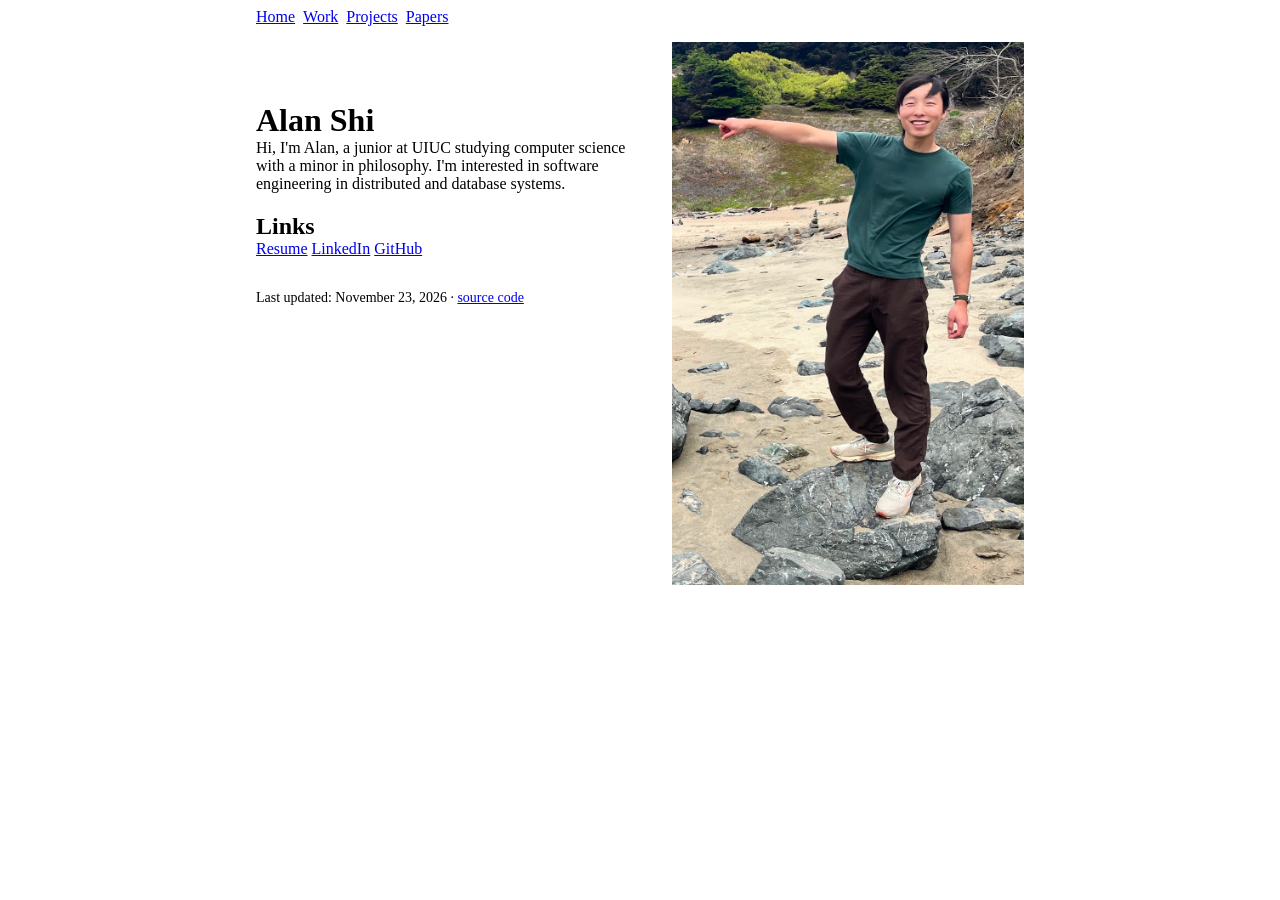
<file: index.html>
<!doctype html>
<html lang="en">
    <head>
        <meta charset="UTF-8" />
        <meta name="viewport" content="width=device-width, initial-scale=1.0" />
        <meta name="description" content="Alan Shi's personal website." />
        <title>Alan Shi</title>
        <link rel="icon" href="./favicon.ico" type="image/x-icon" />
        <link rel="stylesheet" href="./stylesheet.css" />
        <script src="./face-background.js" defer></script>
    </head>
    <body>
        <header class="home-header">
            <nav>
                <a href="index.html">Home</a>
                <a href="work.html">Work</a>
                <a href="projects.html">Projects</a>
                <a href="papers.html">Papers</a>
            </nav>
        </header>

        <main class="home-intro">
            <div class="home-intro__text">
                <h1>Alan Shi</h1>
                Hi, I'm Alan, a junior at UIUC studying computer science with a
                minor in philosophy. I'm interested in software engineering in
                distributed and database systems.

                <h2>Links</h2>
                <a href="Alan_Shi_resume.pdf" target="_blank">Resume</a>
                <a href="https://www.linkedin.com/in/alankshi/" target="_blank"
                    >LinkedIn</a
                >
                <a href="https://github.com/alankshi" target="_blank">GitHub</a>

                <footer class="site-footer">
                    Last updated:
                    <time datetime="2026-11-23">November 23, 2026</time> ·
                    <a
                        href="https://github.com/alankshi/alankshi.github.io"
                        target="_blank"
                        >source code</a
                    >
                </footer>
            </div>
            <img
                class="home-intro__photo"
                src="./me.jpg"
                alt="Me pointing to the left."
                width="828"
                height="1278"
            />
        </main>
    </body>
</html>
</file>
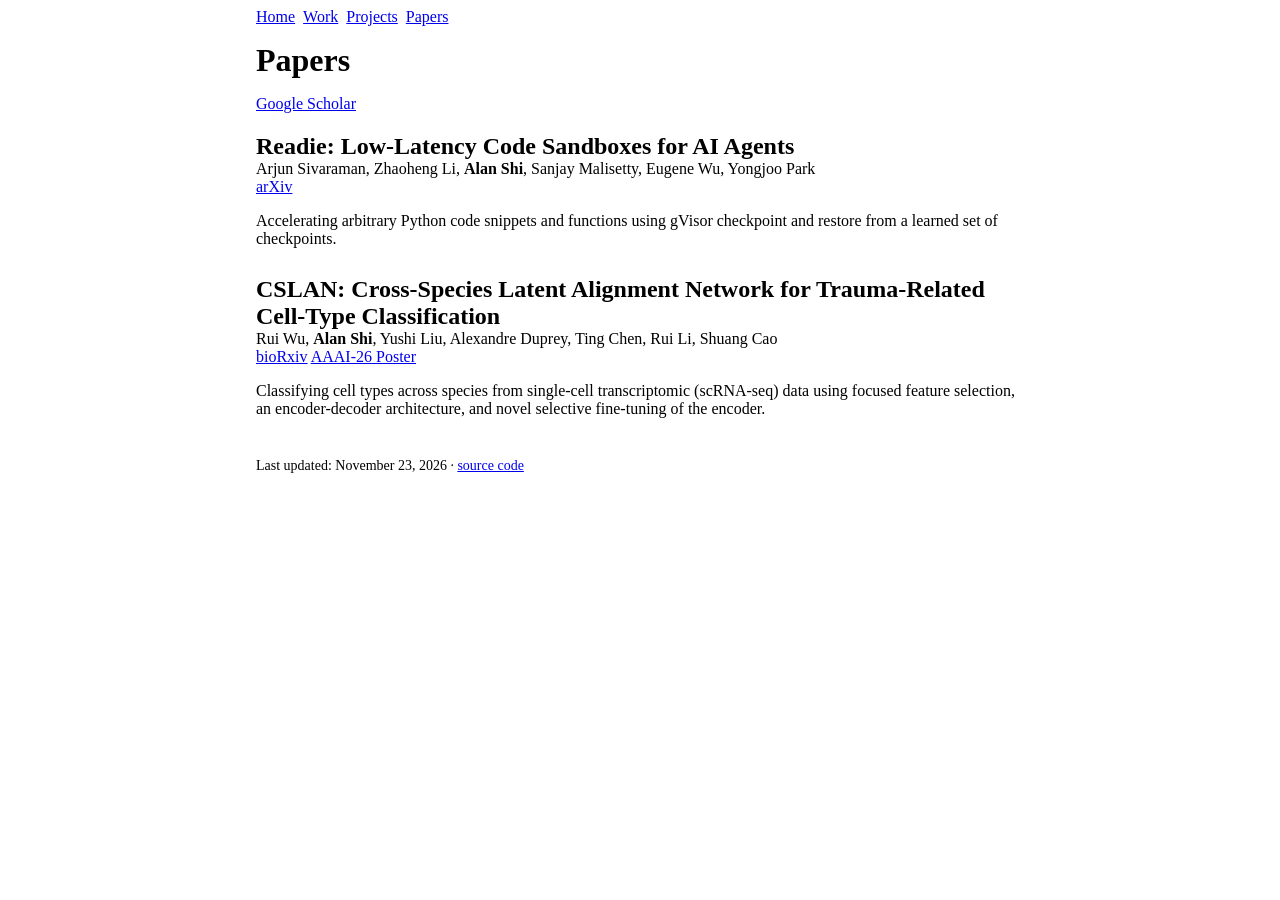
<file: papers.html>
<!doctype html>
<html lang="en">
    <head>
        <meta charset="UTF-8" />
        <meta name="viewport" content="width=device-width, initial-scale=1.0" />
        <meta name="description" content="Alan Shi's personal website." />
        <title>Papers - Alan Shi</title>
        <link rel="icon" href="./favicon.ico" type="image/x-icon" />
        <link rel="stylesheet" href="./stylesheet.css" />
        <script src="./face-background.js" defer></script>
    </head>
    <body>
        <header class="home-header">
            <nav>
                <a href="index.html">Home</a>
                <a href="work.html">Work</a>
                <a href="projects.html">Projects</a>
                <a href="papers.html">Papers</a>
            </nav>
        </header>

        <main>
            <h1>Papers</h1>
            <p>
                <a
                    href="https://scholar.google.com/citations?user=ruD6mm4AAAAJ"
                    target="_blank"
                    >Google Scholar</a
                >
            </p>

            <h2>Readie: Low-Latency Code Sandboxes for AI Agents</h2>
            Arjun Sivaraman, Zhaoheng Li, <b>Alan Shi</b>, Sanjay Malisetty,
            Eugene Wu, Yongjoo Park <br />
            <a href="https://arxiv.org/abs/2611.22171" target="_blank">arXiv</a>
            <p style="padding-bottom: 0.5em">
                Accelerating arbitrary Python code snippets and functions using
                gVisor checkpoint and restore from a learned set of checkpoints.
            </p>

            <h2>
                CSLAN: Cross-Species Latent Alignment Network for Trauma-Related
                Cell-Type Classification
            </h2>
            Rui Wu, <b>Alan Shi</b>, Yushi Liu, Alexandre Duprey, Ting Chen, Rui
            Li, Shuang Cao <br />
            <a
                href="https://www.biorxiv.org/content/10.1101/2025.06.09.655966v1"
                target="_blank"
                >bioRxiv</a
            >
            <a
                href="https://underline.io/lecture/144078-cslan-cross-species-latent-alignment-network-for-trauma-related-cell-type-classification"
                target="_blank"
                >AAAI-26 Poster</a
            >
            <p style="padding-bottom: 0.5em">
                Classifying cell types across species from single-cell
                transcriptomic (scRNA-seq) data using focused feature selection,
                an encoder-decoder architecture, and novel selective fine-tuning
                of the encoder.
            </p>

            <footer class="site-footer">
                Last updated:
                <time datetime="2026-11-23">November 23, 2026</time> ·
                <a
                    href="https://github.com/alankshi/alankshi.github.io"
                    target="_blank"
                    >source code</a
                >
            </footer>
        </main>
    </body>
</html>
</file>
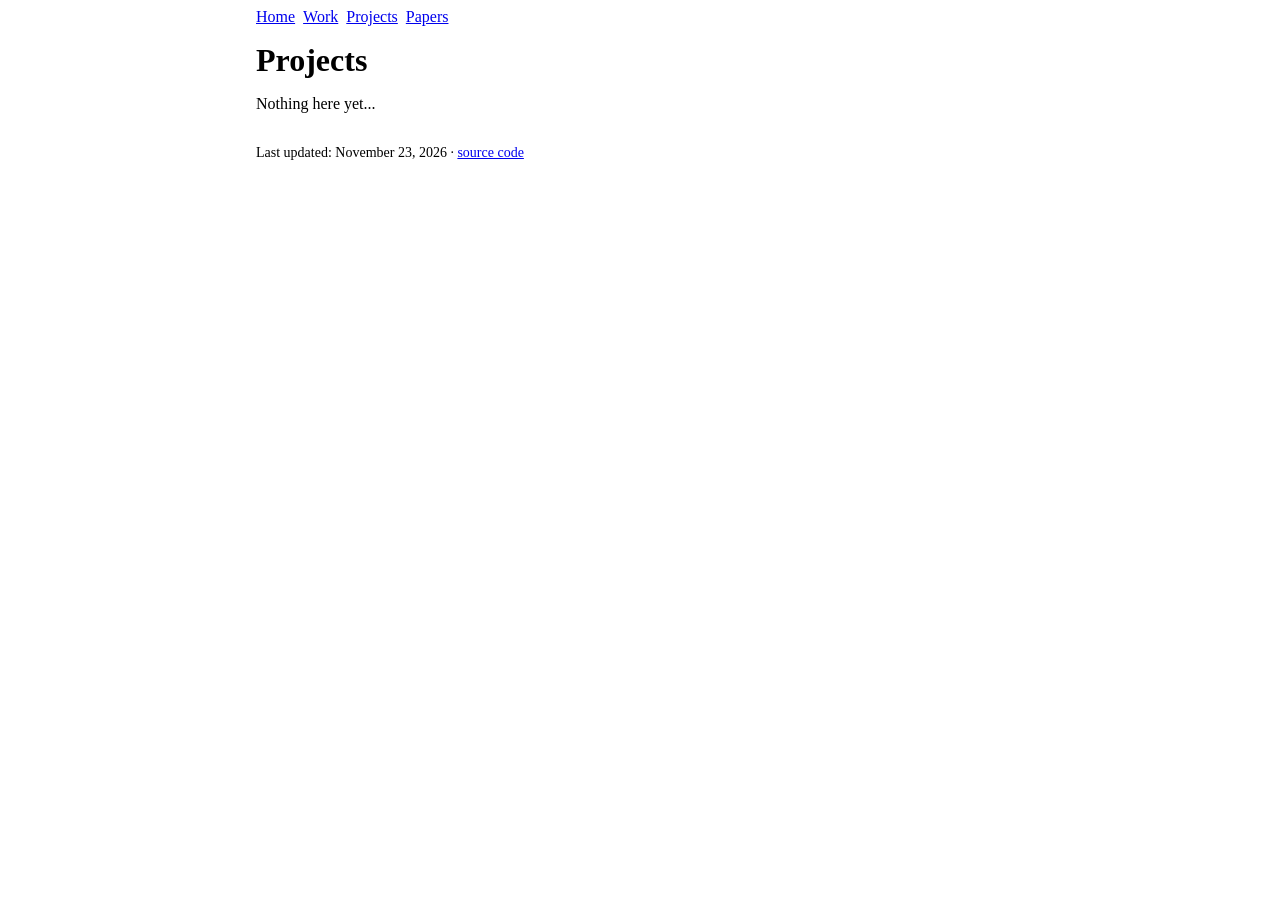
<file: projects.html>
<!doctype html>
<html lang="en">
    <head>
        <meta charset="UTF-8" />
        <meta name="viewport" content="width=device-width, initial-scale=1.0" />
        <meta name="description" content="Alan Shi's personal website." />
        <title>Projects - Alan Shi</title>
        <link rel="icon" href="./favicon.ico" type="image/x-icon" />
        <link rel="stylesheet" href="./stylesheet.css" />
        <script src="./face-background.js" defer></script>
    </head>
    <body>
        <header class="home-header">
            <nav>
                <a href="index.html">Home</a>
                <a href="work.html">Work</a>
                <a href="projects.html">Projects</a>
                <a href="papers.html">Papers</a>
            </nav>
        </header>

        <main>
            <h1>Projects</h1>
            <p>
                Nothing here yet...
            </p>

            <footer class="site-footer">
                Last updated:
                <time datetime="2026-11-23">November 23, 2026</time> ·
                <a
                    href="https://github.com/alankshi/alankshi.github.io"
                    target="_blank"
                    >source code</a
                >
            </footer>
        </main>
    </body>
</html>
</file>
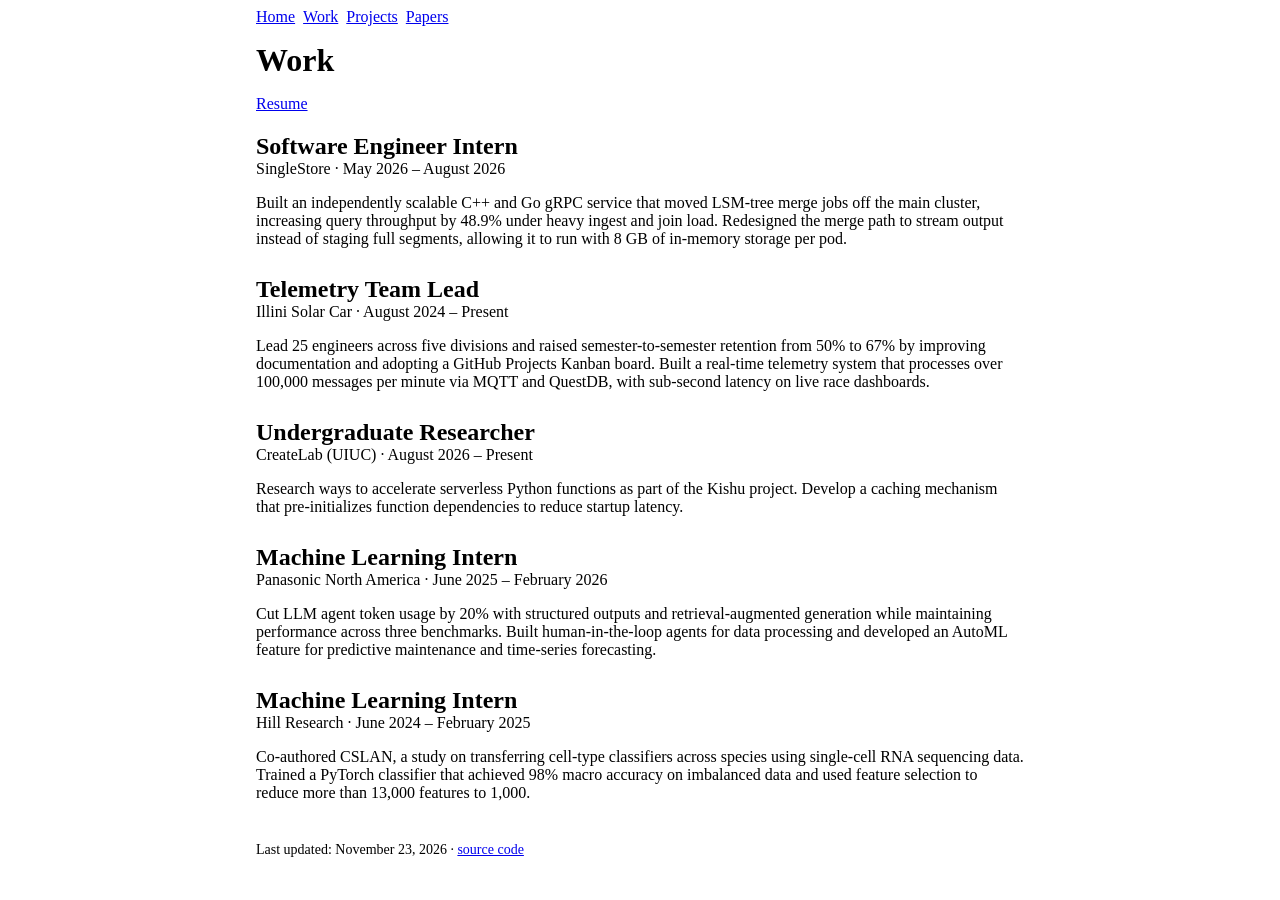
<file: work.html>
<!doctype html>
<html lang="en">
    <head>
        <meta charset="UTF-8" />
        <meta name="viewport" content="width=device-width, initial-scale=1.0" />
        <meta name="description" content="Alan Shi's personal website." />
        <title>Work - Alan Shi</title>
        <link rel="icon" href="./favicon.ico" type="image/x-icon" />
        <link rel="stylesheet" href="./stylesheet.css" />
        <script src="./face-background.js" defer></script>
    </head>
    <body>
        <header class="home-header">
            <nav>
                <a href="index.html">Home</a>
                <a href="work.html">Work</a>
                <a href="projects.html">Projects</a>
                <a href="papers.html">Papers</a>
            </nav>
        </header>

        <main>
            <h1>Work</h1>
            <p><a href="Alan_Shi_resume.pdf">Resume</a></p>

            <h2>Software Engineer Intern</h2>
            SingleStore · May 2026 – August 2026
            <p style="padding-bottom: 0.5em">
                Built an independently scalable C++ and Go gRPC service that
                moved LSM-tree merge jobs off the main cluster, increasing query
                throughput by 48.9% under heavy ingest and join load. Redesigned
                the merge path to stream output instead of staging full segments,
                allowing it to run with 8 GB of in-memory storage per pod.
            </p>

            <h2>Telemetry Team Lead</h2>
            Illini Solar Car · August 2024 – Present
            <p style="padding-bottom: 0.5em">
                Lead 25 engineers across five divisions and raised semester-to-semester
                retention from 50% to 67% by improving documentation and adopting a
                GitHub Projects Kanban board. Built a real-time telemetry system
                that processes over 100,000 messages per minute via MQTT and
                QuestDB, with sub-second latency on live race dashboards.
            </p>

            <h2>Undergraduate Researcher</h2>
            CreateLab (UIUC) · August 2026 – Present
            <p style="padding-bottom: 0.5em">
                Research ways to accelerate serverless Python functions as part
                of the Kishu project. Develop a caching mechanism that
                pre-initializes function dependencies to reduce startup latency.
            </p>

            <h2>Machine Learning Intern</h2>
            Panasonic North America · June 2025 – February 2026
            <p style="padding-bottom: 0.5em">
                Cut LLM agent token usage by 20% with structured outputs and
                retrieval-augmented generation while maintaining performance
                across three benchmarks. Built human-in-the-loop agents for data
                processing and developed an AutoML feature for predictive
                maintenance and time-series forecasting.
            </p>

            <h2>Machine Learning Intern</h2>
            Hill Research · June 2024 – February 2025
            <p style="padding-bottom: 0.5em">
                Co-authored CSLAN, a study on transferring cell-type classifiers
                across species using single-cell RNA sequencing data. Trained a
                PyTorch classifier that achieved 98% macro accuracy on imbalanced
                data and used feature selection to reduce more than 13,000
                features to 1,000.
            </p>

            <footer class="site-footer">
                Last updated:
                <time datetime="2026-11-23">November 23, 2026</time> ·
                <a
                    href="https://github.com/alankshi/alankshi.github.io"
                    target="_blank"
                    >source code</a
                >
            </footer>
        </main>
    </body>
</html>
</file>
<file: stylesheet.css>
body {
  background-color: white;
}

.face-background-visible {
  isolation: isolate;
}

.face-background-visible::before {
  content: "";
  position: fixed;
  inset: 0;
  z-index: -1;
  opacity: var(--face-opacity);
  background: url("./my-face.jpg") center / 100% 100% no-repeat;
}

h1, h2, h3, h4, h5, h6 {
  padding-bottom: 0;
  margin-bottom: 0;
}

.home-header,
main {
  max-width: 48rem;
  margin-inline: auto;
}

.site-footer {
  margin-block-start: 2rem;
  font-size: 0.875rem;
}

.home-header nav {
  display: flex;
  flex-wrap: wrap;
  gap: 0.5em;
}

main {
  margin-block-start: 1rem;
}

main h1 {
  margin-top: 0;
}

.home-intro {
  --portrait-width: min(42vw, 22rem);
  display: grid;
  grid-template-columns: minmax(0, 1fr) var(--portrait-width);
  align-items: start;
  gap: clamp(0.5rem, 2.5vw, 1.5rem);
}

.home-intro__text {
  justify-self: stretch;
  /* The fingertip is about 22% of the photo's width down from the top. */
  padding-top: max(0px, calc(var(--portrait-width) * 0.22 - 1.1rem));
}

.home-intro__photo {
  display: block;
  width: 100%;
  height: auto;
  touch-action: manipulation;
}
</file>
